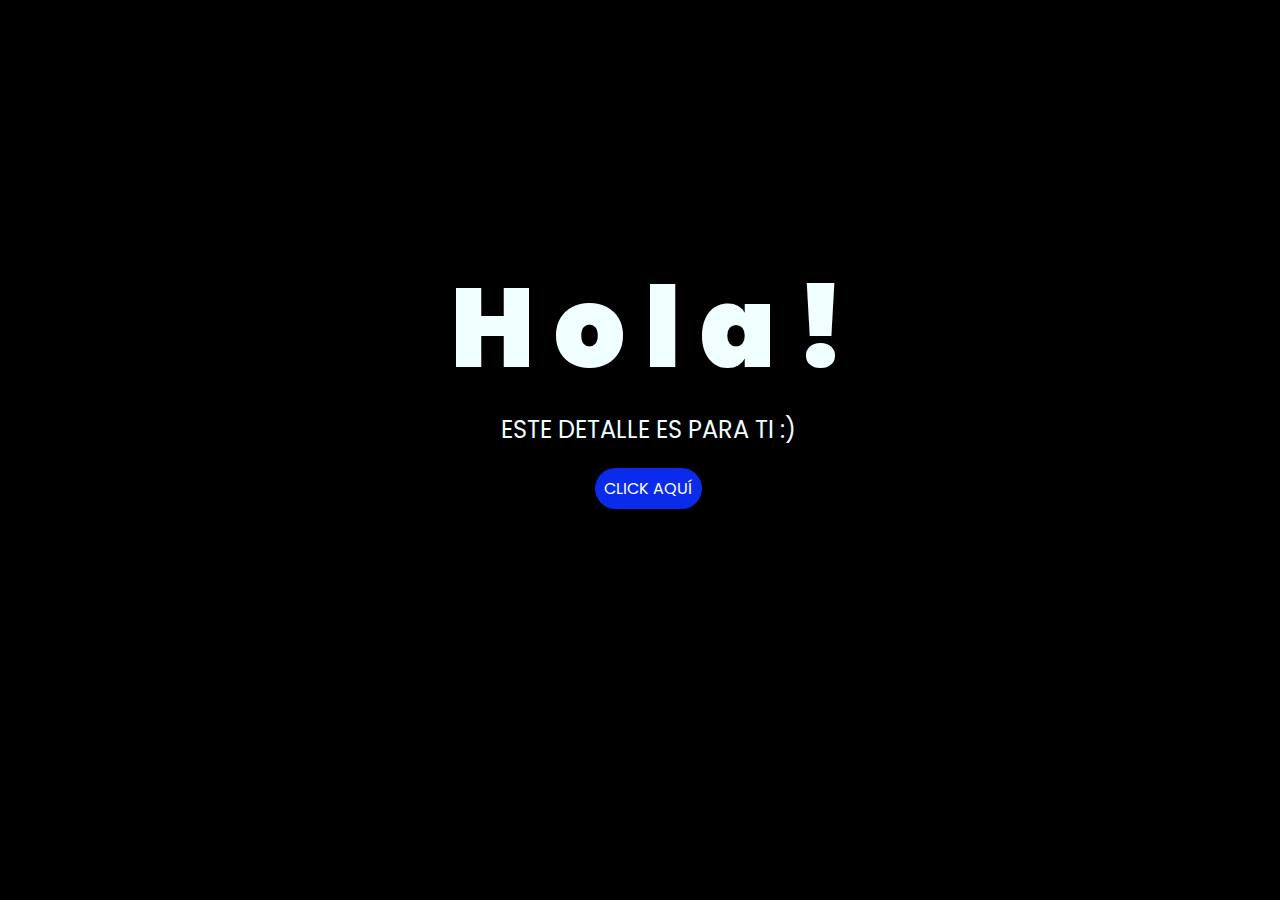
<file: index.html>
<!DOCTYPE html>
<html lang="es">

<head>
    <meta charset="UTF-8">
    <meta http-equiv="X-UA-Compatible" content="IE=edge">
    <meta name="viewport" content="width=device-width, initial-scale=1.0">
    <link rel="stylesheet" href="css/style.css">
    <link rel="icon" href="img/flowers.png" type="image/x-icon">
    <title>Flowers</title>
</head>

<body>
    <div class="greetings">
        <span>H</span>
        <span>o</span>
        <span>l</span>
        <span>a</span>
        <span>!</span>
    </div>
    <div class="description">
        <span>ESTE DETALLE ES PARA TI :)</span>
    </div>
    <div class="button">
        <button class="botones">
            <a href="flower.html" style="color: #fff;">CLICK AQUÍ</a>
        </button>

        
    </div>

</body>

</html>
</file>
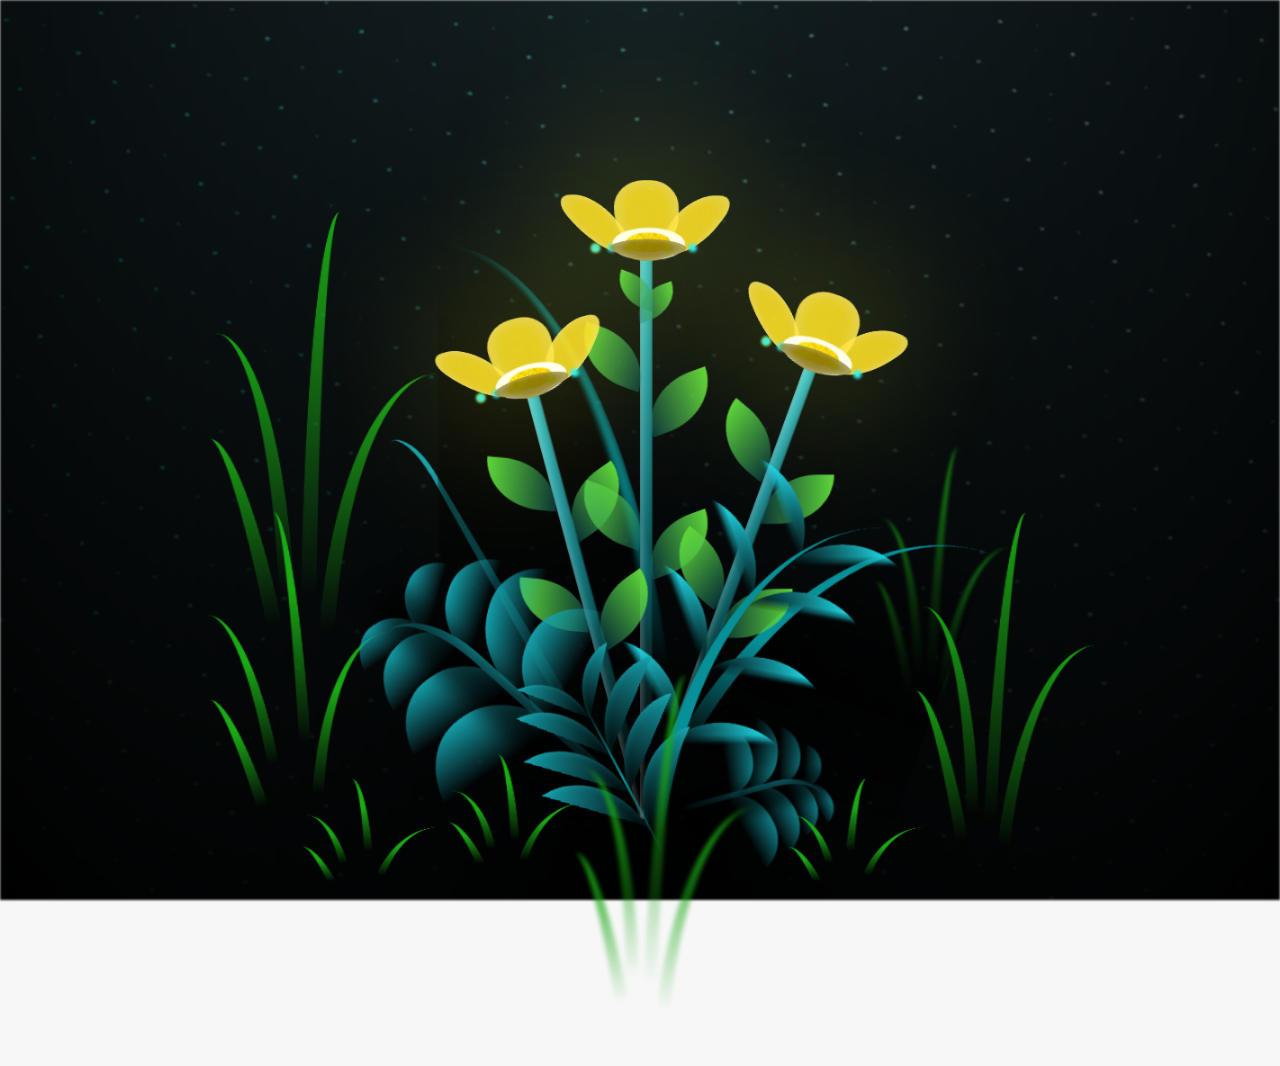
<file: flower.html>
<!DOCTYPE html>
<html lang="es">
  <head>
    <meta charset="UTF-8" />
    <meta http-equiv="X-UA-Compatible" content="IE=edge" />
    <meta name="viewport" content="width=device-width, initial-scale=1.0" />
    <link rel="stylesheet" href="css/main.css" />
    <link rel="icon" href="img/flowers.png" type="image/x-icon" />
    <title>Flower</title>
  </head>
  <body class="container">
    <audio src="sound/ChristianBasso&HaienQiu-Flowers.mp3" autoplay></audio>
    <div id="lyrics">
     
    </div>
    <h1 class="titulo">Estas flores amarillas son un reflejo de la alegría que traes a mi vida. <br> <br>
      Gracias por iluminar mis días con tu presencia.</h1>
  
    <div class="night"></div>
    <div class="flowers">
      <div class="flower flower--1">
        <div class="flower__leafs flower__leafs--1">
          <div class="flower__leaf flower__leaf--1"></div>
          <div class="flower__leaf flower__leaf--2"></div>
          <div class="flower__leaf flower__leaf--3"></div>
          <div class="flower__leaf flower__leaf--4"></div>
          <div class="flower__white-circle"></div>

          <div class="flower__light flower__light--1"></div>
          <div class="flower__light flower__light--2"></div>
          <div class="flower__light flower__light--3"></div>
          <div class="flower__light flower__light--4"></div>
          <div class="flower__light flower__light--5"></div>
          <div class="flower__light flower__light--6"></div>
          <div class="flower__light flower__light--7"></div>
          <div class="flower__light flower__light--8"></div>
        </div>
        <div class="flower__line">
          <div class="flower__line__leaf flower__line__leaf--1"></div>
          <div class="flower__line__leaf flower__line__leaf--2"></div>
          <div class="flower__line__leaf flower__line__leaf--3"></div>
          <div class="flower__line__leaf flower__line__leaf--4"></div>
          <div class="flower__line__leaf flower__line__leaf--5"></div>
          <div class="flower__line__leaf flower__line__leaf--6"></div>
        </div>
      </div>

      <div class="flower flower--2">
        <div class="flower__leafs flower__leafs--2">
          <div class="flower__leaf flower__leaf--1"></div>
          <div class="flower__leaf flower__leaf--2"></div>
          <div class="flower__leaf flower__leaf--3"></div>
          <div class="flower__leaf flower__leaf--4"></div>
          <div class="flower__white-circle"></div>

          <div class="flower__light flower__light--1"></div>
          <div class="flower__light flower__light--2"></div>
          <div class="flower__light flower__light--3"></div>
          <div class="flower__light flower__light--4"></div>
          <div class="flower__light flower__light--5"></div>
          <div class="flower__light flower__light--6"></div>
          <div class="flower__light flower__light--7"></div>
          <div class="flower__light flower__light--8"></div>
        </div>
        <div class="flower__line">
          <div class="flower__line__leaf flower__line__leaf--1"></div>
          <div class="flower__line__leaf flower__line__leaf--2"></div>
          <div class="flower__line__leaf flower__line__leaf--3"></div>
          <div class="flower__line__leaf flower__line__leaf--4"></div>
        </div>
      </div>

      <div class="flower flower--3">
        <div class="flower__leafs flower__leafs--3">
          <div class="flower__leaf flower__leaf--1"></div>
          <div class="flower__leaf flower__leaf--2"></div>
          <div class="flower__leaf flower__leaf--3"></div>
          <div class="flower__leaf flower__leaf--4"></div>
          <div class="flower__white-circle"></div>

          <div class="flower__light flower__light--1"></div>
          <div class="flower__light flower__light--2"></div>
          <div class="flower__light flower__light--3"></div>
          <div class="flower__light flower__light--4"></div>
          <div class="flower__light flower__light--5"></div>
          <div class="flower__light flower__light--6"></div>
          <div class="flower__light flower__light--7"></div>
          <div class="flower__light flower__light--8"></div>
        </div>
        <div class="flower__line">
          <div class="flower__line__leaf flower__line__leaf--1"></div>
          <div class="flower__line__leaf flower__line__leaf--2"></div>
          <div class="flower__line__leaf flower__line__leaf--3"></div>
          <div class="flower__line__leaf flower__line__leaf--4"></div>
        </div>
      </div>

      <div class="grow-ans" style="--d: 1.2s">
        <div class="flower__g-long">
          <div class="flower__g-long__top"></div>
          <div class="flower__g-long__bottom"></div>
        </div>
      </div>

      <div class="growing-grass">
        <div class="flower__grass flower__grass--1">
          <div class="flower__grass--top"></div>
          <div class="flower__grass--bottom"></div>
          <div class="flower__grass__leaf flower__grass__leaf--1"></div>
          <div class="flower__grass__leaf flower__grass__leaf--2"></div>
          <div class="flower__grass__leaf flower__grass__leaf--3"></div>
          <div class="flower__grass__leaf flower__grass__leaf--4"></div>
          <div class="flower__grass__leaf flower__grass__leaf--5"></div>
          <div class="flower__grass__leaf flower__grass__leaf--6"></div>
          <div class="flower__grass__leaf flower__grass__leaf--7"></div>
          <div class="flower__grass__leaf flower__grass__leaf--8"></div>
          <div class="flower__grass__overlay"></div>
        </div>
      </div>

      <div class="growing-grass">
        <div class="flower__grass flower__grass--2">
          <div class="flower__grass--top"></div>
          <div class="flower__grass--bottom"></div>
          <div class="flower__grass__leaf flower__grass__leaf--1"></div>
          <div class="flower__grass__leaf flower__grass__leaf--2"></div>
          <div class="flower__grass__leaf flower__grass__leaf--3"></div>
          <div class="flower__grass__leaf flower__grass__leaf--4"></div>
          <div class="flower__grass__leaf flower__grass__leaf--5"></div>
          <div class="flower__grass__leaf flower__grass__leaf--6"></div>
          <div class="flower__grass__leaf flower__grass__leaf--7"></div>
          <div class="flower__grass__leaf flower__grass__leaf--8"></div>
          <div class="flower__grass__overlay"></div>
        </div>
      </div>

      <div class="grow-ans" style="--d: 2.4s">
        <div class="flower__g-right flower__g-right--1">
          <div class="leaf"></div>
        </div>
      </div>

      <div class="grow-ans" style="--d: 2.8s">
        <div class="flower__g-right flower__g-right--2">
          <div class="leaf"></div>
        </div>
      </div>

      <div class="grow-ans" style="--d: 2.8s">
        <div class="flower__g-front">
          <div
            class="flower__g-front__leaf-wrapper flower__g-front__leaf-wrapper--1"
          >
            <div class="flower__g-front__leaf"></div>
          </div>
          <div
            class="flower__g-front__leaf-wrapper flower__g-front__leaf-wrapper--2"
          >
            <div class="flower__g-front__leaf"></div>
          </div>
          <div
            class="flower__g-front__leaf-wrapper flower__g-front__leaf-wrapper--3"
          >
            <div class="flower__g-front__leaf"></div>
          </div>
          <div
            class="flower__g-front__leaf-wrapper flower__g-front__leaf-wrapper--4"
          >
            <div class="flower__g-front__leaf"></div>
          </div>
          <div
            class="flower__g-front__leaf-wrapper flower__g-front__leaf-wrapper--5"
          >
            <div class="flower__g-front__leaf"></div>
          </div>
          <div
            class="flower__g-front__leaf-wrapper flower__g-front__leaf-wrapper--6"
          >
            <div class="flower__g-front__leaf"></div>
          </div>
          <div
            class="flower__g-front__leaf-wrapper flower__g-front__leaf-wrapper--7"
          >
            <div class="flower__g-front__leaf"></div>
          </div>
          <div
            class="flower__g-front__leaf-wrapper flower__g-front__leaf-wrapper--8"
          >
            <div class="flower__g-front__leaf"></div>
          </div>
          <div class="flower__g-front__line"></div>
        </div>
      </div>

      <div class="grow-ans" style="--d: 3.2s">
        <div class="flower__g-fr">
          <div class="leaf"></div>
          <div class="flower__g-fr__leaf flower__g-fr__leaf--1"></div>
          <div class="flower__g-fr__leaf flower__g-fr__leaf--2"></div>
          <div class="flower__g-fr__leaf flower__g-fr__leaf--3"></div>
          <div class="flower__g-fr__leaf flower__g-fr__leaf--4"></div>
          <div class="flower__g-fr__leaf flower__g-fr__leaf--5"></div>
          <div class="flower__g-fr__leaf flower__g-fr__leaf--6"></div>
          <div class="flower__g-fr__leaf flower__g-fr__leaf--7"></div>
          <div class="flower__g-fr__leaf flower__g-fr__leaf--8"></div>
        </div>
      </div>

      <div class="long-g long-g--0">
        <div class="grow-ans" style="--d: 3s">
          <div class="leaf leaf--0"></div>
        </div>
        <div class="grow-ans" style="--d: 2.2s">
          <div class="leaf leaf--1"></div>
        </div>
        <div class="grow-ans" style="--d: 3.4s">
          <div class="leaf leaf--2"></div>
        </div>
        <div class="grow-ans" style="--d: 3.6s">
          <div class="leaf leaf--3"></div>
        </div>
      </div>

      <div class="long-g long-g--1">
        <div class="grow-ans" style="--d: 3.6s">
          <div class="leaf leaf--0"></div>
        </div>
        <div class="grow-ans" style="--d: 3.8s">
          <div class="leaf leaf--1"></div>
        </div>
        <div class="grow-ans" style="--d: 4s">
          <div class="leaf leaf--2"></div>
        </div>
        <div class="grow-ans" style="--d: 4.2s">
          <div class="leaf leaf--3"></div>
        </div>
      </div>

      <div class="long-g long-g--2">
        <div class="grow-ans" style="--d: 4s">
          <div class="leaf leaf--0"></div>
        </div>
        <div class="grow-ans" style="--d: 4.2s">
          <div class="leaf leaf--1"></div>
        </div>
        <div class="grow-ans" style="--d: 4.4s">
          <div class="leaf leaf--2"></div>
        </div>
        <div class="grow-ans" style="--d: 4.6s">
          <div class="leaf leaf--3"></div>
        </div>
      </div>

      <div class="long-g long-g--3">
        <div class="grow-ans" style="--d: 4s">
          <div class="leaf leaf--0"></div>
        </div>
        <div class="grow-ans" style="--d: 4.2s">
          <div class="leaf leaf--1"></div>
        </div>
        <div class="grow-ans" style="--d: 3s">
          <div class="leaf leaf--2"></div>
        </div>
        <div class="grow-ans" style="--d: 3.6s">
          <div class="leaf leaf--3"></div>
        </div>
      </div>

      <div class="long-g long-g--4">
        <div class="grow-ans" style="--d: 4s">
          <div class="leaf leaf--0"></div>
        </div>
        <div class="grow-ans" style="--d: 4.2s">
          <div class="leaf leaf--1"></div>
        </div>
        <div class="grow-ans" style="--d: 3s">
          <div class="leaf leaf--2"></div>
        </div>
        <div class="grow-ans" style="--d: 3.6s">
          <div class="leaf leaf--3"></div>
        </div>
      </div>

      <div class="long-g long-g--5">
        <div class="grow-ans" style="--d: 4s">
          <div class="leaf leaf--0"></div>
        </div>
        <div class="grow-ans" style="--d: 4.2s">
          <div class="leaf leaf--1"></div>
        </div>
        <div class="grow-ans" style="--d: 3s">
          <div class="leaf leaf--2"></div>
        </div>
        <div class="grow-ans" style="--d: 3.6s">
          <div class="leaf leaf--3"></div>
        </div>
      </div>

      <div class="long-g long-g--6">
        <div class="grow-ans" style="--d: 4.2s">
          <div class="leaf leaf--0"></div>
        </div>
        <div class="grow-ans" style="--d: 4.4s">
          <div class="leaf leaf--1"></div>
        </div>
        <div class="grow-ans" style="--d: 4.6s">
          <div class="leaf leaf--2"></div>
        </div>
        <div class="grow-ans" style="--d: 4.8s">
          <div class="leaf leaf--3"></div>
        </div>
      </div>

      <div class="long-g long-g--7">
        <div class="grow-ans" style="--d: 3s">
          <div class="leaf leaf--0"></div>
        </div>
        <div class="grow-ans" style="--d: 3.2s">
          <div class="leaf leaf--1"></div>
        </div>
        <div class="grow-ans" style="--d: 3.5s">
          <div class="leaf leaf--2"></div>
        </div>
        <div class="grow-ans" style="--d: 3.6s">
          <div class="leaf leaf--3"></div>
        </div>
      </div>
    </div>
    <script  src="anim.js"></script>
    <script src="main.js"></script>
  </body>
</html>
</file>
<file: css/style.css>
@import url('https://fonts.googleapis.com/css2?family=Poppins:ital,wght@0,500;1,900&display=swap');
*{
    font-family: 'Poppins',cursive;
}
body{
    color: azure;
    width: 100%;
    height: 82vh;
    display: flex;
    flex-direction: column;
    align-items: center;
    justify-content: center;
    background-color: black;
    /* padding-top: -30; */
}

.botones{
    padding: 9px;
    border-radius: 80px;
    background-color: transparent;
    border: none;
}

.botones a{
    background-color: #0a2be9;
    padding: 9px;
    border-radius: 80px;
    -webkit-border-radius: 80px;
    -moz-border-radius: 80px;
    -ms-border-radius: 80px;
    -o-border-radius: 80px;

}

.botones a:focus{
    background-color: rgb(50, 194, 194);
}

.greetings{
    font-size: 7rem;
    font-weight: 900;
}
.greetings > span{
    animation: glow 2.5s ease-in-out infinite;
}
@keyframes glow{
    0%, 100%{
        color: #fff;
        text-shadow: 0 0 12px #39c6d6, 0 0 50px #39c6d6, 0 0 100px #39c6d6;
    }
    10%, 90%{
        color: #111;
        text-shadow: none;
    }
}
.greetings > span:nth-child(2){
    animation-delay: .2s ;
}
.greetings > span:nth-child(3){
    animation-delay: .4s ;
}
.greetings > span:nth-child(4){
    animation-delay: .6s;
}
.greetings > span:nth-child(5){
    animation-delay: .8s;
}
.greetings > span:nth-child(6){
    animation-delay: 1s;
}

.description{
    font-size: 1.5rem;
    margin-bottom: 20px;
}

.button a{
    text-decoration: none;
    font-size: 1rem;
    color: #111;
}

@media screen and (max-width:574px){
    .greetings{
        display: block;
        font-size: 4rem;
        font-weight: 800;
        text-align: center;
    }
    .description{
        font-size: 2rem;
    }
    
    .button a{
        font-size: 1rem;
    }
}
</file>
<file: css/main.css>
*,
*::after,
*::before {
  padding: 0;
  margin: 0;
  box-sizing: border-box;
}

:root {
  --dark-color: #000;
}

body {
  display: flex;
  align-items: flex-end;
  justify-content: center;
  min-height: 100vh;
  background-color: var(--dark-color);
  overflow: hidden;
  perspective: 1000px;
}

#lyrics {
  font-size: 28px;
  font-family: "Franklin Gothic Medium", "Arial Narrow", Arial, sans-serif;
  color: white;
  position: absolute;
  margin-bottom: 20%;
  z-index: 1;
  font-weight: bold;
  letter-spacing: 4px;
}
@media only screen and (max-width: 600px) {
  /* Estilos específicos para dispositivos con un ancho máximo de 600px */
  #lyrics {
      font-size: 14px; /* Reduce el tamaño del texto para dispositivos más pequeños */
      margin-bottom: 530px;
      letter-spacing: 3px;
  }

}
.titulo {
  margin-bottom: 180px;
  font-family: "Arial Narrow", Arial, sans-serif;
  color: yellow;
  position: absolute;
  font-weight: bold;
  letter-spacing: 10px;
  opacity: 0;
  animation: fadeIn 3s ease-in-out forwards;
  text-align: center;
}
@keyframes fadeIn {
  from {
    opacity: 0;
  }
  to {
    opacity: 1;
  }
}

.night {
  z-index: -1;
  position: absolute;
  left: 50%;
  top: 0;
  transform: translateX(-50%);
  width: 100%;
  height: 100%;
  filter: blur(0.1vmin);
  background-image: radial-gradient(
      ellipse at top,
      transparent 0%,
      var(--dark-color)
    ),
    radial-gradient(
      ellipse at bottom,
      var(--dark-color),
      rgba(145, 233, 255, 0.2)
    ),
    repeating-linear-gradient(
      220deg,
      rgb(0, 0, 0) 0px,
      rgb(0, 0, 0) 19px,
      transparent 19px,
      transparent 22px
    ),
    repeating-linear-gradient(
      189deg,
      rgb(0, 0, 0) 0px,
      rgb(0, 0, 0) 19px,
      transparent 19px,
      transparent 22px
    ),
    repeating-linear-gradient(
      148deg,
      rgb(0, 0, 0) 0px,
      rgb(0, 0, 0) 19px,
      transparent 19px,
      transparent 22px
    ),
    linear-gradient(90deg, rgb(0, 255, 250), rgb(240, 240, 240));
}

.flowers {
  position: relative;
  transform: scale(0.9);
  /*margin-bottom: 100px;
  */
}

@media only screen and (max-width: 600px) {
  /* Estilos específicos para dispositivos con un ancho máximo de 600px */
.flowers {
      font-size: 14px;
      margin-bottom: 35%;
      letter-spacing: 3px;
      transform: scale(1.0);
}

}

.flower {
  position: absolute;
  bottom: 10vmin;
  transform-origin: bottom center;
  z-index: 10;
  --fl-speed: 0.8s;
}
.flower--1 {
  -webkit-animation: moving-flower-1 4s linear infinite;
  animation: moving-flower-1 4s linear infinite;
}
.flower--1 .flower__line {
  height: 70vmin;
  -webkit-animation-delay: 0.3s;
  animation-delay: 0.3s;
}
.flower--1 .flower__line__leaf--1 {
  -webkit-animation: blooming-leaf-right var(--fl-speed) 1.6s backwards;
  animation: blooming-leaf-right var(--fl-speed) 1.6s backwards;
}
.flower--1 .flower__line__leaf--2 {
  -webkit-animation: blooming-leaf-right var(--fl-speed) 1.4s backwards;
  animation: blooming-leaf-right var(--fl-speed) 1.4s backwards;
}
.flower--1 .flower__line__leaf--3 {
  -webkit-animation: blooming-leaf-left var(--fl-speed) 1.2s backwards;
  animation: blooming-leaf-left var(--fl-speed) 1.2s backwards;
}
.flower--1 .flower__line__leaf--4 {
  -webkit-animation: blooming-leaf-left var(--fl-speed) 1s backwards;
  animation: blooming-leaf-left var(--fl-speed) 1s backwards;
}
.flower--1 .flower__line__leaf--5 {
  -webkit-animation: blooming-leaf-right var(--fl-speed) 1.8s backwards;
  animation: blooming-leaf-right var(--fl-speed) 1.8s backwards;
}
.flower--1 .flower__line__leaf--6 {
  -webkit-animation: blooming-leaf-left var(--fl-speed) 2s backwards;
  animation: blooming-leaf-left var(--fl-speed) 2s backwards;
}
.flower--2 {
  left: 50%;
  transform: rotate(20deg);
  -webkit-animation: moving-flower-2 4s linear infinite;
  animation: moving-flower-2 4s linear infinite;
}
.flower--2 .flower__line {
  height: 60vmin;
  -webkit-animation-delay: 0.6s;
  animation-delay: 0.6s;
}
.flower--2 .flower__line__leaf--1 {
  -webkit-animation: blooming-leaf-right var(--fl-speed) 1.9s backwards;
  animation: blooming-leaf-right var(--fl-speed) 1.9s backwards;
}
.flower--2 .flower__line__leaf--2 {
  -webkit-animation: blooming-leaf-right var(--fl-speed) 1.7s backwards;
  animation: blooming-leaf-right var(--fl-speed) 1.7s backwards;
}
.flower--2 .flower__line__leaf--3 {
  -webkit-animation: blooming-leaf-left var(--fl-speed) 1.5s backwards;
  animation: blooming-leaf-left var(--fl-speed) 1.5s backwards;
}
.flower--2 .flower__line__leaf--4 {
  -webkit-animation: blooming-leaf-left var(--fl-speed) 1.3s backwards;
  animation: blooming-leaf-left var(--fl-speed) 1.3s backwards;
}
.flower--3 {
  left: 50%;
  transform: rotate(-15deg);
  -webkit-animation: moving-flower-3 4s linear infinite;
  animation: moving-flower-3 4s linear infinite;
}
.flower--3 .flower__line {
  -webkit-animation-delay: 0.9s;
  animation-delay: 0.9s;
}
.flower--3 .flower__line__leaf--1 {
  -webkit-animation: blooming-leaf-right var(--fl-speed) 2.5s backwards;
  animation: blooming-leaf-right var(--fl-speed) 2.5s backwards;
}
.flower--3 .flower__line__leaf--2 {
  -webkit-animation: blooming-leaf-right var(--fl-speed) 2.3s backwards;
  animation: blooming-leaf-right var(--fl-speed) 2.3s backwards;
}
.flower--3 .flower__line__leaf--3 {
  -webkit-animation: blooming-leaf-left var(--fl-speed) 2.1s backwards;
  animation: blooming-leaf-left var(--fl-speed) 2.1s backwards;
}
.flower--3 .flower__line__leaf--4 {
  -webkit-animation: blooming-leaf-left var(--fl-speed) 1.9s backwards;
  animation: blooming-leaf-left var(--fl-speed) 1.9s backwards;
}
.flower__leafs {
  position: relative;
  -webkit-animation: blooming-flower 2s backwards;
  animation: blooming-flower 2s backwards;
}
.flower__leafs--1 {
  -webkit-animation-delay: 1.1s;
  animation-delay: 1.1s;
}
.flower__leafs--2 {
  -webkit-animation-delay: 1.4s;
  animation-delay: 1.4s;
}
.flower__leafs--3 {
  -webkit-animation-delay: 1.7s;
  animation-delay: 1.7s;
}
.flower__leafs::after {
  content: "";
  position: absolute;
  left: 0;
  top: 0;
  transform: translate(-50%, -100%);
  width: 8vmin;
  height: 8vmin;
  background-color: #f9fd25;
  /* background-color: #fd2525; */
  filter: blur(10vmin);
}
.flower__leaf {
  position: absolute;
  bottom: 0;
  left: 50%;
  width: 8vmin;
  height: 11vmin;
  border-radius: 51% 49% 47% 53%/44% 45% 55% 69%;
  background-color: #253bfd;
  background-color: #fddd25;
  transform-origin: bottom center;
  opacity: 0.9;
  box-shadow: inset 0 0 2vmin rgba(255, 255, 255, 0.5);
}
.flower__leaf--1 {
  transform: translate(-10%, 1%) rotateY(40deg) rotateX(-50deg);
}
.flower__leaf--2 {
  transform: translate(-50%, -4%) rotateX(40deg);
}
.flower__leaf--3 {
  transform: translate(-90%, 0%) rotateY(45deg) rotateX(50deg);
}
.flower__leaf--4 {
  width: 8vmin;
  height: 8vmin;
  transform-origin: bottom left;
  border-radius: 4vmin 10vmin 4vmin 4vmin;
  transform: translate(0%, 18%) rotateX(70deg) rotate(-43deg);
  background-color: #7c6901;
  z-index: 1;
  opacity: 0.8;
}
.flower__white-circle {
  position: absolute;
  left: -3.5vmin;
  top: -3vmin;
  width: 9vmin;
  height: 4vmin;
  border-radius: 50%;
  background-color: #fff;
}
.flower__white-circle::after {
  content: "";
  position: absolute;
  left: 50%;
  top: 45%;
  transform: translate(-50%, -50%);
  width: 60%;
  height: 60%;
  border-radius: inherit;
  background-image: repeating-linear-gradient(
      135deg,
      rgba(0, 0, 0, 0.03) 0px,
      rgba(0, 0, 0, 0.03) 1px,
      transparent 1px,
      transparent 12px
    ),
    repeating-linear-gradient(
      45deg,
      rgba(0, 0, 0, 0.03) 0px,
      rgba(0, 0, 0, 0.03) 1px,
      transparent 1px,
      transparent 12px
    ),
    repeating-linear-gradient(
      67.5deg,
      rgba(0, 0, 0, 0.03) 0px,
      rgba(0, 0, 0, 0.03) 1px,
      transparent 1px,
      transparent 12px
    ),
    repeating-linear-gradient(
      135deg,
      rgba(0, 0, 0, 0.03) 0px,
      rgba(0, 0, 0, 0.03) 1px,
      transparent 1px,
      transparent 12px
    ),
    repeating-linear-gradient(
      45deg,
      rgba(0, 0, 0, 0.03) 0px,
      rgba(0, 0, 0, 0.03) 1px,
      transparent 1px,
      transparent 12px
    ),
    repeating-linear-gradient(
      112.5deg,
      rgba(0, 0, 0, 0.03) 0px,
      rgba(0, 0, 0, 0.03) 1px,
      transparent 1px,
      transparent 12px
    ),
    repeating-linear-gradient(
      112.5deg,
      rgba(0, 0, 0, 0.03) 0px,
      rgba(0, 0, 0, 0.03) 1px,
      transparent 1px,
      transparent 12px
    ),
    repeating-linear-gradient(
      45deg,
      rgba(0, 0, 0, 0.03) 0px,
      rgba(0, 0, 0, 0.03) 1px,
      transparent 1px,
      transparent 12px
    ),
    repeating-linear-gradient(
      22.5deg,
      rgba(0, 0, 0, 0.03) 0px,
      rgba(0, 0, 0, 0.03) 1px,
      transparent 1px,
      transparent 12px
    ),
    repeating-linear-gradient(
      45deg,
      rgba(0, 0, 0, 0.03) 0px,
      rgba(0, 0, 0, 0.03) 1px,
      transparent 1px,
      transparent 12px
    ),
    repeating-linear-gradient(
      22.5deg,
      rgba(0, 0, 0, 0.03) 0px,
      rgba(0, 0, 0, 0.03) 1px,
      transparent 1px,
      transparent 12px
    ),
    repeating-linear-gradient(
      135deg,
      rgba(0, 0, 0, 0.03) 0px,
      rgba(0, 0, 0, 0.03) 1px,
      transparent 1px,
      transparent 12px
    ),
    repeating-linear-gradient(
      157.5deg,
      rgba(0, 0, 0, 0.03) 0px,
      rgba(0, 0, 0, 0.03) 1px,
      transparent 1px,
      transparent 12px
    ),
    repeating-linear-gradient(
      67.5deg,
      rgba(0, 0, 0, 0.03) 0px,
      rgba(0, 0, 0, 0.03) 1px,
      transparent 1px,
      transparent 12px
    ),
    repeating-linear-gradient(
      67.5deg,
      rgba(0, 0, 0, 0.03) 0px,
      rgba(0, 0, 0, 0.03) 1px,
      transparent 1px,
      transparent 12px
    ),
    linear-gradient(90deg, rgb(255, 235, 18), rgb(255, 206, 0));
}
.flower__line {
  height: 55vmin;
  width: 1.5vmin;
  background-image: linear-gradient(
      to left,
      rgba(0, 0, 0, 0.2),
      transparent,
      rgba(255, 255, 255, 0.2)
    ),
    linear-gradient(to top, transparent 10%, #14757a, #39c6d6);
  box-shadow: inset 0 0 2px rgba(0, 0, 0, 0.5);
  -webkit-animation: grow-flower-tree 4s backwards;
  animation: grow-flower-tree 4s backwards;
}
.flower__line__leaf {
  --w: 7vmin;
  --h: calc(var(--w) + 2vmin);
  position: absolute;
  top: 20%;
  left: 90%;
  width: var(--w);
  height: var(--h);
  border-top-right-radius: var(--h);
  border-bottom-left-radius: var(--h);
  background-image: linear-gradient(to top, rgba(20, 117, 122, 0.4), #5ed639);
}
.flower__line__leaf--1 {
  transform: rotate(70deg) rotateY(30deg);
}
.flower__line__leaf--2 {
  top: 45%;
  transform: rotate(70deg) rotateY(30deg);
}
.flower__line__leaf--3,
.flower__line__leaf--4,
.flower__line__leaf--6 {
  border-top-right-radius: 0;
  border-bottom-left-radius: 0;
  border-top-left-radius: var(--h);
  border-bottom-right-radius: var(--h);
  left: -460%;
  top: 12%;
  transform: rotate(-70deg) rotateY(30deg);
}
.flower__line__leaf--4 {
  top: 40%;
}
.flower__line__leaf--5 {
  top: 0;
  transform-origin: left;
  transform: rotate(70deg) rotateY(30deg) scale(0.6);
}
.flower__line__leaf--6 {
  top: -2%;
  left: -450%;
  transform-origin: right;
  transform: rotate(-70deg) rotateY(30deg) scale(0.6);
}
.flower__light {
  position: absolute;
  bottom: 0vmin;
  width: 1vmin;
  height: 1vmin;
  background-color: rgb(255, 251, 0);
  border-radius: 50%;
  filter: blur(0.2vmin);
  -webkit-animation: light-ans 4s linear infinite backwards;
  animation: light-ans 4s linear infinite backwards;
}
.flower__light:nth-child(odd) {
  background-color: #23f0ff;
}
.flower__light--1 {
  left: -2vmin;
  -webkit-animation-delay: 1s;
  animation-delay: 1s;
}
.flower__light--2 {
  left: 3vmin;
  -webkit-animation-delay: 0.5s;
  animation-delay: 0.5s;
}
.flower__light--3 {
  left: -6vmin;
  -webkit-animation-delay: 0.3s;
  animation-delay: 0.3s;
}
.flower__light--4 {
  left: 6vmin;
  -webkit-animation-delay: 0.9s;
  animation-delay: 0.9s;
}
.flower__light--5 {
  left: -1vmin;
  -webkit-animation-delay: 1.5s;
  animation-delay: 1.5s;
}
.flower__light--6 {
  left: -4vmin;
  -webkit-animation-delay: 3s;
  animation-delay: 3s;
}
.flower__light--7 {
  left: 3vmin;
  -webkit-animation-delay: 2s;
  animation-delay: 2s;
}
.flower__light--8 {
  left: -6vmin;
  -webkit-animation-delay: 3.5s;
  animation-delay: 3.5s;
}
.flower__grass {
  --c: #159faa;
  --line-w: 1.5vmin;
  position: absolute;
  bottom: 12vmin;
  left: -7vmin;
  display: flex;
  flex-direction: column;
  align-items: flex-end;
  z-index: 20;
  transform-origin: bottom center;
  transform: rotate(-48deg) rotateY(40deg);
}
.flower__grass--1 {
  -webkit-animation: moving-grass 2s linear infinite;
  animation: moving-grass 2s linear infinite;
}
.flower__grass--2 {
  left: 2vmin;
  bottom: 10vmin;
  transform: scale(0.5) rotate(75deg) rotateX(10deg) rotateY(-200deg);
  opacity: 0.8;
  z-index: 0;
  -webkit-animation: moving-grass--2 1.5s linear infinite;
  animation: moving-grass--2 1.5s linear infinite;
}
.flower__grass--top {
  width: 7vmin;
  height: 10vmin;
  border-top-right-radius: 100%;
  border-right: var(--line-w) solid var(--c);
  transform-origin: bottom center;
  transform: rotate(-2deg);
}
.flower__grass--bottom {
  margin-top: -2px;
  width: var(--line-w);
  height: 25vmin;
  background-image: linear-gradient(to top, transparent, var(--c));
}
.flower__grass__leaf {
  --size: 10vmin;
  position: absolute;
  width: calc(var(--size) * 2.1);
  height: var(--size);
  border-top-left-radius: var(--size);
  border-top-right-radius: var(--size);
  background-image: linear-gradient(
    to top,
    transparent,
    transparent 30%,
    var(--c)
  );
  z-index: 100;
}
.flower__grass__leaf--1 {
  top: -6%;
  left: 30%;
  --size: 6vmin;
  transform: rotate(-20deg);
  -webkit-animation: growing-grass-ans--1 2s 2.6s backwards;
  animation: growing-grass-ans--1 2s 2.6s backwards;
}
@-webkit-keyframes growing-grass-ans--1 {
  0% {
    transform-origin: bottom left;
    transform: rotate(-20deg) scale(0);
  }
}
@keyframes growing-grass-ans--1 {
  0% {
    transform-origin: bottom left;
    transform: rotate(-20deg) scale(0);
  }
}
.flower__grass__leaf--2 {
  top: -5%;
  left: -110%;
  --size: 6vmin;
  transform: rotate(10deg);
  -webkit-animation: growing-grass-ans--2 2s 2.4s linear backwards;
  animation: growing-grass-ans--2 2s 2.4s linear backwards;
}
@-webkit-keyframes growing-grass-ans--2 {
  0% {
    transform-origin: bottom right;
    transform: rotate(10deg) scale(0);
  }
}
@keyframes growing-grass-ans--2 {
  0% {
    transform-origin: bottom right;
    transform: rotate(10deg) scale(0);
  }
}
.flower__grass__leaf--3 {
  top: 5%;
  left: 60%;
  --size: 8vmin;
  transform: rotate(-18deg) rotateX(-20deg);
  -webkit-animation: growing-grass-ans--3 2s 2.2s linear backwards;
  animation: growing-grass-ans--3 2s 2.2s linear backwards;
}
@-webkit-keyframes growing-grass-ans--3 {
  0% {
    transform-origin: bottom left;
    transform: rotate(-18deg) rotateX(-20deg) scale(0);
  }
}
@keyframes growing-grass-ans--3 {
  0% {
    transform-origin: bottom left;
    transform: rotate(-18deg) rotateX(-20deg) scale(0);
  }
}
.flower__grass__leaf--4 {
  top: 6%;
  left: -135%;
  --size: 8vmin;
  transform: rotate(2deg);
  -webkit-animation: growing-grass-ans--4 2s 2s linear backwards;
  animation: growing-grass-ans--4 2s 2s linear backwards;
}
@-webkit-keyframes growing-grass-ans--4 {
  0% {
    transform-origin: bottom right;
    transform: rotate(2deg) scale(0);
  }
}
@keyframes growing-grass-ans--4 {
  0% {
    transform-origin: bottom right;
    transform: rotate(2deg) scale(0);
  }
}
.flower__grass__leaf--5 {
  top: 20%;
  left: 60%;
  --size: 10vmin;
  transform: rotate(-24deg) rotateX(-20deg);
  -webkit-animation: growing-grass-ans--5 2s 1.8s linear backwards;
  animation: growing-grass-ans--5 2s 1.8s linear backwards;
}
@-webkit-keyframes growing-grass-ans--5 {
  0% {
    transform-origin: bottom left;
    transform: rotate(-24deg) rotateX(-20deg) scale(0);
  }
}
@keyframes growing-grass-ans--5 {
  0% {
    transform-origin: bottom left;
    transform: rotate(-24deg) rotateX(-20deg) scale(0);
  }
}
.flower__grass__leaf--6 {
  top: 22%;
  left: -180%;
  --size: 10vmin;
  transform: rotate(10deg);
  -webkit-animation: growing-grass-ans--6 2s 1.6s linear backwards;
  animation: growing-grass-ans--6 2s 1.6s linear backwards;
}
@-webkit-keyframes growing-grass-ans--6 {
  0% {
    transform-origin: bottom right;
    transform: rotate(10deg) scale(0);
  }
}
@keyframes growing-grass-ans--6 {
  0% {
    transform-origin: bottom right;
    transform: rotate(10deg) scale(0);
  }
}
.flower__grass__leaf--7 {
  top: 39%;
  left: 70%;
  --size: 10vmin;
  transform: rotate(-10deg);
  -webkit-animation: growing-grass-ans--7 2s 1.4s linear backwards;
  animation: growing-grass-ans--7 2s 1.4s linear backwards;
}
@-webkit-keyframes growing-grass-ans--7 {
  0% {
    transform-origin: bottom left;
    transform: rotate(-10deg) scale(0);
  }
}
@keyframes growing-grass-ans--7 {
  0% {
    transform-origin: bottom left;
    transform: rotate(-10deg) scale(0);
  }
}
.flower__grass__leaf--8 {
  top: 40%;
  left: -215%;
  --size: 11vmin;
  transform: rotate(10deg);
  -webkit-animation: growing-grass-ans--8 2s 1.2s linear backwards;
  animation: growing-grass-ans--8 2s 1.2s linear backwards;
}
@-webkit-keyframes growing-grass-ans--8 {
  0% {
    transform-origin: bottom right;
    transform: rotate(10deg) scale(0);
  }
}
@keyframes growing-grass-ans--8 {
  0% {
    transform-origin: bottom right;
    transform: rotate(10deg) scale(0);
  }
}
.flower__grass__overlay {
  position: absolute;
  top: -10%;
  right: 0%;
  width: 100%;
  height: 100%;
  background-color: rgba(0, 0, 0, 0.6);
  filter: blur(1.5vmin);
  z-index: 100;
}
.flower__g-long {
  --w: 2vmin;
  --h: 6vmin;
  --c: #159faa;
  position: absolute;
  bottom: 10vmin;
  left: -3vmin;
  transform-origin: bottom center;
  transform: rotate(-30deg) rotateY(-20deg);
  display: flex;
  flex-direction: column;
  align-items: flex-end;
  -webkit-animation: flower-g-long-ans 3s linear infinite;
  animation: flower-g-long-ans 3s linear infinite;
}
@-webkit-keyframes flower-g-long-ans {
  0%,
  100% {
    transform: rotate(-30deg) rotateY(-20deg);
  }
  50% {
    transform: rotate(-32deg) rotateY(-20deg);
  }
}
@keyframes flower-g-long-ans {
  0%,
  100% {
    transform: rotate(-30deg) rotateY(-20deg);
  }
  50% {
    transform: rotate(-32deg) rotateY(-20deg);
  }
}
.flower__g-long__top {
  top: calc(var(--h) * -1);
  width: calc(var(--w) + 1vmin);
  height: var(--h);
  border-top-right-radius: 100%;
  border-right: 0.7vmin solid var(--c);
  transform: translate(-0.7vmin, 1vmin);
}
.flower__g-long__bottom {
  width: var(--w);
  height: 50vmin;
  transform-origin: bottom center;
  background-image: linear-gradient(to top, transparent 30%, var(--c));
  box-shadow: inset 0 0 2px rgba(0, 0, 0, 0.5);
  -webkit-clip-path: polygon(35% 0, 65% 1%, 100% 100%, 0% 100%);
  clip-path: polygon(35% 0, 65% 1%, 100% 100%, 0% 100%);
}
.flower__g-right {
  position: absolute;
  bottom: 6vmin;
  left: -2vmin;
  transform-origin: bottom left;
  transform: rotate(20deg);
}
.flower__g-right .leaf {
  width: 30vmin;
  height: 50vmin;
  border-top-left-radius: 100%;
  border-left: 2vmin solid #079097;
  background-image: linear-gradient(
    to bottom,
    transparent,
    var(--dark-color) 60%
  );
  -webkit-mask-image: linear-gradient(to top, transparent 30%, #079097 60%);
}
.flower__g-right--1 {
  -webkit-animation: flower-g-right-ans 2.5s linear infinite;
  animation: flower-g-right-ans 2.5s linear infinite;
}
.flower__g-right--2 {
  left: 5vmin;
  transform: rotateY(-180deg);
  -webkit-animation: flower-g-right-ans--2 3s linear infinite;
  animation: flower-g-right-ans--2 3s linear infinite;
}
.flower__g-right--2 .leaf {
  height: 75vmin;
  filter: blur(0.3vmin);
  opacity: 0.8;
}
@-webkit-keyframes flower-g-right-ans {
  0%,
  100% {
    transform: rotate(20deg);
  }
  50% {
    transform: rotate(24deg) rotateX(-20deg);
  }
}
@keyframes flower-g-right-ans {
  0%,
  100% {
    transform: rotate(20deg);
  }
  50% {
    transform: rotate(24deg) rotateX(-20deg);
  }
}
@-webkit-keyframes flower-g-right-ans--2 {
  0%,
  100% {
    transform: rotateY(-180deg) rotate(0deg) rotateX(-20deg);
  }
  50% {
    transform: rotateY(-180deg) rotate(6deg) rotateX(-20deg);
  }
}
@keyframes flower-g-right-ans--2 {
  0%,
  100% {
    transform: rotateY(-180deg) rotate(0deg) rotateX(-20deg);
  }
  50% {
    transform: rotateY(-180deg) rotate(6deg) rotateX(-20deg);
  }
}
.flower__g-front {
  position: absolute;
  bottom: 6vmin;
  left: 2.5vmin;
  z-index: 100;
  transform-origin: bottom center;
  transform: rotate(-28deg) rotateY(30deg) scale(1.04);
  -webkit-animation: flower__g-front-ans 2s linear infinite;
  animation: flower__g-front-ans 2s linear infinite;
}
@-webkit-keyframes flower__g-front-ans {
  0%,
  100% {
    transform: rotate(-28deg) rotateY(30deg) scale(1.04);
  }
  50% {
    transform: rotate(-35deg) rotateY(40deg) scale(1.04);
  }
}
@keyframes flower__g-front-ans {
  0%,
  100% {
    transform: rotate(-28deg) rotateY(30deg) scale(1.04);
  }
  50% {
    transform: rotate(-35deg) rotateY(40deg) scale(1.04);
  }
}
.flower__g-front__line {
  width: 0.3vmin;
  height: 20vmin;
  background-image: linear-gradient(
    to top,
    transparent,
    #079097,
    transparent 100%
  );
  position: relative;
}
.flower__g-front__leaf-wrapper {
  position: absolute;
  top: 0;
  left: 0;
  transform-origin: bottom left;
  transform: rotate(10deg);
}
.flower__g-front__leaf-wrapper:nth-child(even) {
  left: 0vmin;
  transform: rotateY(-180deg) rotate(5deg);
  -webkit-animation: flower__g-front__leaf-left-ans 1s ease-in backwards;
  animation: flower__g-front__leaf-left-ans 1s ease-in backwards;
}
.flower__g-front__leaf-wrapper:nth-child(odd) {
  -webkit-animation: flower__g-front__leaf-ans 1s ease-in backwards;
  animation: flower__g-front__leaf-ans 1s ease-in backwards;
}
.flower__g-front__leaf-wrapper--1 {
  top: -8vmin;
  transform: scale(0.7);
  -webkit-animation: flower__g-front__leaf-ans 1s 5.5s ease-in backwards !important;
  animation: flower__g-front__leaf-ans 1s 5.5s ease-in backwards !important;
}
.flower__g-front__leaf-wrapper--2 {
  top: -8vmin;
  transform: rotateY(-180deg) scale(0.7) !important;
  -webkit-animation: flower__g-front__leaf-left-ans-2 1s 4.6s ease-in backwards !important;
  animation: flower__g-front__leaf-left-ans-2 1s 4.6s ease-in backwards !important;
}
.flower__g-front__leaf-wrapper--3 {
  top: -3vmin;
  -webkit-animation: flower__g-front__leaf-ans 1s 4.6s ease-in backwards;
  animation: flower__g-front__leaf-ans 1s 4.6s ease-in backwards;
}
.flower__g-front__leaf-wrapper--4 {
  top: -3vmin;
  transform: rotateY(-180deg) scale(0.9) !important;
  -webkit-animation: flower__g-front__leaf-left-ans-2 1s 4.6s ease-in backwards !important;
  animation: flower__g-front__leaf-left-ans-2 1s 4.6s ease-in backwards !important;
}
@-webkit-keyframes flower__g-front__leaf-left-ans-2 {
  0% {
    transform: rotateY(-180deg) scale(0);
  }
}
@keyframes flower__g-front__leaf-left-ans-2 {
  0% {
    transform: rotateY(-180deg) scale(0);
  }
}
.flower__g-front__leaf-wrapper--5,
.flower__g-front__leaf-wrapper--6 {
  top: 2vmin;
}
.flower__g-front__leaf-wrapper--7,
.flower__g-front__leaf-wrapper--8 {
  top: 6.5vmin;
}
.flower__g-front__leaf-wrapper--2 {
  -webkit-animation-delay: 5.2s !important;
  animation-delay: 5.2s !important;
}
.flower__g-front__leaf-wrapper--3 {
  -webkit-animation-delay: 4.9s !important;
  animation-delay: 4.9s !important;
}
.flower__g-front__leaf-wrapper--5 {
  -webkit-animation-delay: 4.3s !important;
  animation-delay: 4.3s !important;
}
.flower__g-front__leaf-wrapper--6 {
  -webkit-animation-delay: 4.1s !important;
  animation-delay: 4.1s !important;
}
.flower__g-front__leaf-wrapper--7 {
  -webkit-animation-delay: 3.8s !important;
  animation-delay: 3.8s !important;
}
.flower__g-front__leaf-wrapper--8 {
  -webkit-animation-delay: 3.5s !important;
  animation-delay: 3.5s !important;
}
@-webkit-keyframes flower__g-front__leaf-ans {
  0% {
    transform: rotate(10deg) scale(0);
  }
}
@keyframes flower__g-front__leaf-ans {
  0% {
    transform: rotate(10deg) scale(0);
  }
}
@-webkit-keyframes flower__g-front__leaf-left-ans {
  0% {
    transform: rotateY(-180deg) rotate(5deg) scale(0);
  }
}
@keyframes flower__g-front__leaf-left-ans {
  0% {
    transform: rotateY(-180deg) rotate(5deg) scale(0);
  }
}
.flower__g-front__leaf {
  width: 10vmin;
  height: 10vmin;
  border-radius: 100% 0% 0% 100%/100% 100% 0% 0%;
  box-shadow: inset 0 2px 1vmin hsla(184deg, 97%, 58%, 0.2);
  background-image: linear-gradient(
      to bottom left,
      transparent,
      var(--dark-color)
    ),
    linear-gradient(to bottom right, #159faa 50%, transparent 50%, transparent);
  -webkit-mask-image: linear-gradient(
    to bottom right,
    #159faa 50%,
    transparent 50%,
    transparent
  );
  mask-image: linear-gradient(
    to bottom right,
    #159faa 50%,
    transparent 50%,
    transparent
  );
}
.flower__g-fr {
  position: absolute;
  bottom: -4vmin;
  left: vmin;
  transform-origin: bottom left;
  z-index: 10;
  -webkit-animation: flower__g-fr-ans 2s linear infinite;
  animation: flower__g-fr-ans 2s linear infinite;
}
@-webkit-keyframes flower__g-fr-ans {
  0%,
  100% {
    transform: rotate(2deg);
  }
  50% {
    transform: rotate(4deg);
  }
}
@keyframes flower__g-fr-ans {
  0%,
  100% {
    transform: rotate(2deg);
  }
  50% {
    transform: rotate(4deg);
  }
}
.flower__g-fr .leaf {
  width: 30vmin;
  height: 50vmin;
  border-top-left-radius: 100%;
  border-left: 2vmin solid #079097;
  -webkit-mask-image: linear-gradient(to top, transparent 25%, #079097 50%);
  position: relative;
  z-index: 1;
}
.flower__g-fr__leaf {
  position: absolute;
  top: 0;
  left: 0;
  width: 10vmin;
  height: 10vmin;
  border-radius: 100% 0% 0% 100%/100% 100% 0% 0%;
  box-shadow: inset 0 2px 1vmin hsla(184deg, 97%, 58%, 0.2);
  background-image: linear-gradient(
      to bottom left,
      transparent,
      var(--dark-color) 98%
    ),
    linear-gradient(to bottom right, #23f0ff 45%, transparent 50%, transparent);
  -webkit-mask-image: linear-gradient(
    135deg,
    #159faa 40%,
    transparent 50%,
    transparent
  );
}
.flower__g-fr__leaf--1 {
  left: 20vmin;
  transform: rotate(45deg);
  -webkit-animation: flower__g-fr-leaft-ans-1 0.5s 5.2s linear backwards;
  animation: flower__g-fr-leaft-ans-1 0.5s 5.2s linear backwards;
}
@-webkit-keyframes flower__g-fr-leaft-ans-1 {
  0% {
    transform-origin: left;
    transform: rotate(45deg) scale(0);
  }
}
@keyframes flower__g-fr-leaft-ans-1 {
  0% {
    transform-origin: left;
    transform: rotate(45deg) scale(0);
  }
}
.flower__g-fr__leaf--2 {
  left: 12vmin;
  top: -7vmin;
  transform: rotate(25deg) rotateY(-180deg);
  -webkit-animation: flower__g-fr-leaft-ans-6 0.5s 5s linear backwards;
  animation: flower__g-fr-leaft-ans-6 0.5s 5s linear backwards;
}
.flower__g-fr__leaf--3 {
  left: 15vmin;
  top: 6vmin;
  transform: rotate(55deg);
  -webkit-animation: flower__g-fr-leaft-ans-5 0.5s 4.8s linear backwards;
  animation: flower__g-fr-leaft-ans-5 0.5s 4.8s linear backwards;
}
.flower__g-fr__leaf--4 {
  left: 6vmin;
  top: -2vmin;
  transform: rotate(25deg) rotateY(-180deg);
  -webkit-animation: flower__g-fr-leaft-ans-6 0.5s 4.6s linear backwards;
  animation: flower__g-fr-leaft-ans-6 0.5s 4.6s linear backwards;
}
.flower__g-fr__leaf--5 {
  left: 10vmin;
  top: 14vmin;
  transform: rotate(55deg);
  -webkit-animation: flower__g-fr-leaft-ans-5 0.5s 4.4s linear backwards;
  animation: flower__g-fr-leaft-ans-5 0.5s 4.4s linear backwards;
}
@-webkit-keyframes flower__g-fr-leaft-ans-5 {
  0% {
    transform-origin: left;
    transform: rotate(55deg) scale(0);
  }
}
@keyframes flower__g-fr-leaft-ans-5 {
  0% {
    transform-origin: left;
    transform: rotate(55deg) scale(0);
  }
}
.flower__g-fr__leaf--6 {
  left: 0vmin;
  top: 6vmin;
  transform: rotate(25deg) rotateY(-180deg);
  -webkit-animation: flower__g-fr-leaft-ans-6 0.5s 4.2s linear backwards;
  animation: flower__g-fr-leaft-ans-6 0.5s 4.2s linear backwards;
}
@-webkit-keyframes flower__g-fr-leaft-ans-6 {
  0% {
    transform-origin: right;
    transform: rotate(25deg) rotateY(-180deg) scale(0);
  }
}
@keyframes flower__g-fr-leaft-ans-6 {
  0% {
    transform-origin: right;
    transform: rotate(25deg) rotateY(-180deg) scale(0);
  }
}
.flower__g-fr__leaf--7 {
  left: 5vmin;
  top: 22vmin;
  transform: rotate(45deg);
  -webkit-animation: flower__g-fr-leaft-ans-7 0.5s 4s linear backwards;
  animation: flower__g-fr-leaft-ans-7 0.5s 4s linear backwards;
}
@-webkit-keyframes flower__g-fr-leaft-ans-7 {
  0% {
    transform-origin: left;
    transform: rotate(45deg) scale(0);
  }
}
@keyframes flower__g-fr-leaft-ans-7 {
  0% {
    transform-origin: left;
    transform: rotate(45deg) scale(0);
  }
}
.flower__g-fr__leaf--8 {
  left: -4vmin;
  top: 15vmin;
  transform: rotate(15deg) rotateY(-180deg);
  -webkit-animation: flower__g-fr-leaft-ans-8 0.5s 3.8s linear backwards;
  animation: flower__g-fr-leaft-ans-8 0.5s 3.8s linear backwards;
}
@-webkit-keyframes flower__g-fr-leaft-ans-8 {
  0% {
    transform-origin: right;
    transform: rotate(15deg) rotateY(-180deg) scale(0);
  }
}
@keyframes flower__g-fr-leaft-ans-8 {
  0% {
    transform-origin: right;
    transform: rotate(15deg) rotateY(-180deg) scale(0);
  }
}

.long-g {
  position: absolute;
  bottom: 25vmin;
  left: -42vmin;
  transform-origin: bottom left;
}
.long-g--1 {
  bottom: 0vmin;
  transform: scale(0.8) rotate(-5deg);
}
.long-g--1 .leaf {
  -webkit-mask-image: linear-gradient(
    to top,
    transparent 40%,
    #079097 80%
  ) !important;
}
.long-g--1 .leaf--1 {
  --w: 5vmin;
  --h: 60vmin;
  left: -2vmin;
  transform: rotate(3deg) rotateY(-180deg);
}
.long-g--2,
.long-g--3 {
  bottom: -3vmin;
  left: -35vmin;
  transform-origin: center;
  transform: scale(0.6) rotateX(60deg);
}
.long-g--2 .leaf,
.long-g--3 .leaf {
  -webkit-mask-image: linear-gradient(
    to top,
    transparent 50%,
    #079097 80%
  ) !important;
}
.long-g--2 .leaf--1,
.long-g--3 .leaf--1 {
  left: -1vmin;
  transform: rotateY(-180deg);
}
.long-g--3 {
  left: -17vmin;
  bottom: 0vmin;
}
.long-g--3 .leaf {
  -webkit-mask-image: linear-gradient(
    to top,
    transparent 40%,
    #079097 80%
  ) !important;
}
.long-g--4 {
  left: 25vmin;
  bottom: -3vmin;
  transform-origin: center;
  transform: scale(0.6) rotateX(60deg);
}
.long-g--4 .leaf {
  -webkit-mask-image: linear-gradient(
    to top,
    transparent 50%,
    #079097 80%
  ) !important;
}
.long-g--5 {
  left: 42vmin;
  bottom: 0vmin;
  transform: scale(0.8) rotate(2deg);
}
.long-g--6 {
  left: 0vmin;
  bottom: -20vmin;
  z-index: 100;
  filter: blur(0.3vmin);
  transform: scale(0.8) rotate(2deg);
}
.long-g--7 {
  left: 35vmin;
  bottom: 20vmin;
  z-index: -1;
  filter: blur(0.3vmin);
  transform: scale(0.6) rotate(2deg);
  opacity: 0.7;
}
.long-g .leaf {
  --w: 15vmin;
  --h: 40vmin;
  --c: #1aaa15;
  position: absolute;
  bottom: 0;
  width: var(--w);
  height: var(--h);
  border-top-left-radius: 100%;
  border-left: 2vmin solid var(--c);
  -webkit-mask-image: linear-gradient(
    to top,
    transparent 20%,
    var(--dark-color)
  );
  transform-origin: bottom center;
}
.long-g .leaf--0 {
  left: 2vmin;
  -webkit-animation: leaf-ans-1 4s linear infinite;
  animation: leaf-ans-1 4s linear infinite;
}
.long-g .leaf--1 {
  --w: 5vmin;
  --h: 60vmin;
  -webkit-animation: leaf-ans-1 4s linear infinite;
  animation: leaf-ans-1 4s linear infinite;
}
.long-g .leaf--2 {
  --w: 10vmin;
  --h: 40vmin;
  left: -0.5vmin;
  bottom: 5vmin;
  transform-origin: bottom left;
  transform: rotateY(-180deg);
  -webkit-animation: leaf-ans-2 3s linear infinite;
  animation: leaf-ans-2 3s linear infinite;
}
.long-g .leaf--3 {
  --w: 5vmin;
  --h: 30vmin;
  left: -1vmin;
  bottom: 3.2vmin;
  transform-origin: bottom left;
  transform: rotate(-10deg) rotateY(-180deg);
  -webkit-animation: leaf-ans-3 3s linear infinite;
  animation: leaf-ans-3 3s linear infinite;
}

@-webkit-keyframes leaf-ans-1 {
  0%,
  100% {
    transform: rotate(-5deg) scale(1);
  }
  50% {
    transform: rotate(5deg) scale(1.1);
  }
}

@keyframes leaf-ans-1 {
  0%,
  100% {
    transform: rotate(-5deg) scale(1);
  }
  50% {
    transform: rotate(5deg) scale(1.1);
  }
}
@-webkit-keyframes leaf-ans-2 {
  0%,
  100% {
    transform: rotateY(-180deg) rotate(5deg);
  }
  50% {
    transform: rotateY(-180deg) rotate(0deg) scale(1.1);
  }
}
@keyframes leaf-ans-2 {
  0%,
  100% {
    transform: rotateY(-180deg) rotate(5deg);
  }
  50% {
    transform: rotateY(-180deg) rotate(0deg) scale(1.1);
  }
}
@-webkit-keyframes leaf-ans-3 {
  0%,
  100% {
    transform: rotate(-10deg) rotateY(-180deg);
  }
  50% {
    transform: rotate(-20deg) rotateY(-180deg);
  }
}
@keyframes leaf-ans-3 {
  0%,
  100% {
    transform: rotate(-10deg) rotateY(-180deg);
  }
  50% {
    transform: rotate(-20deg) rotateY(-180deg);
  }
}
.grow-ans {
  -webkit-animation: grow-ans 2s var(--d) backwards;
  animation: grow-ans 2s var(--d) backwards;
}

@-webkit-keyframes grow-ans {
  0% {
    transform: scale(0);
    opacity: 0;
  }
}

@keyframes grow-ans {
  0% {
    transform: scale(0);
    opacity: 0;
  }
}
@-webkit-keyframes light-ans {
  0% {
    opacity: 0;
    transform: translateY(0vmin);
  }
  25% {
    opacity: 1;
    transform: translateY(-5vmin) translateX(-2vmin);
  }
  50% {
    opacity: 1;
    transform: translateY(-15vmin) translateX(2vmin);
    filter: blur(0.2vmin);
  }
  75% {
    transform: translateY(-20vmin) translateX(-2vmin);
    filter: blur(0.2vmin);
  }
  100% {
    transform: translateY(-30vmin);
    opacity: 0;
    filter: blur(1vmin);
  }
}
@keyframes light-ans {
  0% {
    opacity: 0;
    transform: translateY(0vmin);
  }
  25% {
    opacity: 1;
    transform: translateY(-5vmin) translateX(-2vmin);
  }
  50% {
    opacity: 1;
    transform: translateY(-15vmin) translateX(2vmin);
    filter: blur(0.2vmin);
  }
  75% {
    transform: translateY(-20vmin) translateX(-2vmin);
    filter: blur(0.2vmin);
  }
  100% {
    transform: translateY(-30vmin);
    opacity: 0;
    filter: blur(1vmin);
  }
}
@-webkit-keyframes moving-flower-1 {
  0%,
  100% {
    transform: rotate(2deg);
  }
  50% {
    transform: rotate(-2deg);
  }
}
@keyframes moving-flower-1 {
  0%,
  100% {
    transform: rotate(2deg);
  }
  50% {
    transform: rotate(-2deg);
  }
}
@-webkit-keyframes moving-flower-2 {
  0%,
  100% {
    transform: rotate(18deg);
  }
  50% {
    transform: rotate(14deg);
  }
}
@keyframes moving-flower-2 {
  0%,
  100% {
    transform: rotate(18deg);
  }
  50% {
    transform: rotate(14deg);
  }
}
@-webkit-keyframes moving-flower-3 {
  0%,
  100% {
    transform: rotate(-18deg);
  }
  50% {
    transform: rotate(-20deg) rotateY(-10deg);
  }
}
@keyframes moving-flower-3 {
  0%,
  100% {
    transform: rotate(-18deg);
  }
  50% {
    transform: rotate(-20deg) rotateY(-10deg);
  }
}
@-webkit-keyframes blooming-leaf-right {
  0% {
    transform-origin: left;
    transform: rotate(70deg) rotateY(30deg) scale(0);
  }
}
@keyframes blooming-leaf-right {
  0% {
    transform-origin: left;
    transform: rotate(70deg) rotateY(30deg) scale(0);
  }
}
@-webkit-keyframes blooming-leaf-left {
  0% {
    transform-origin: right;
    transform: rotate(-70deg) rotateY(30deg) scale(0);
  }
}
@keyframes blooming-leaf-left {
  0% {
    transform-origin: right;
    transform: rotate(-70deg) rotateY(30deg) scale(0);
  }
}
@-webkit-keyframes grow-flower-tree {
  0% {
    height: 0;
    border-radius: 1vmin;
  }
}
@keyframes grow-flower-tree {
  0% {
    height: 0;
    border-radius: 1vmin;
  }
}
@-webkit-keyframes blooming-flower {
  0% {
    transform: scale(0);
  }
}
@keyframes blooming-flower {
  0% {
    transform: scale(0);
  }
}
@-webkit-keyframes moving-grass {
  0%,
  100% {
    transform: rotate(-48deg) rotateY(40deg);
  }
  50% {
    transform: rotate(-50deg) rotateY(40deg);
  }
}
@keyframes moving-grass {
  0%,
  100% {
    transform: rotate(-48deg) rotateY(40deg);
  }
  50% {
    transform: rotate(-50deg) rotateY(40deg);
  }
}
@-webkit-keyframes moving-grass--2 {
  0%,
  100% {
    transform: scale(0.5) rotate(75deg) rotateX(10deg) rotateY(-200deg);
  }
  50% {
    transform: scale(0.5) rotate(79deg) rotateX(10deg) rotateY(-200deg);
  }
}
@keyframes moving-grass--2 {
  0%,
  100% {
    transform: scale(0.5) rotate(75deg) rotateX(10deg) rotateY(-200deg);
  }
  50% {
    transform: scale(0.5) rotate(79deg) rotateX(10deg) rotateY(-200deg);
  }
}
.growing-grass {
  -webkit-animation: growing-grass-ans 1s 2s backwards;
  animation: growing-grass-ans 1s 2s backwards;
}

@-webkit-keyframes growing-grass-ans {
  0% {
    transform: scale(0);
  }
}

@keyframes growing-grass-ans {
  0% {
    transform: scale(0);
  }
}
.container * {
  -webkit-animation-play-state: paused !important;
  animation-play-state: paused !important;
} /*# sourceMappingURL=main.css.map */


/* Reset de estilos básicos */
body, h1, p {
  margin: 0;
  padding: 0;
}

/* Estilos generales */
body {
  font-family: 'Arial', sans-serif;
  background-color: #f7f7f7;
  color: #333;
}

.container {
  max-width: 1200px;
  margin: 0 auto;
  padding: 20px;
}

h1 {
  font-size: 2em;
  line-height: 1.5;
  margin-bottom: 20px;
}

/* Media Queries para tamaños de pantalla diferentes */
@media screen and (max-width: 600px) {
  /* Estilos para pantallas pequeñas */
  h1 {
      font-size: 1.5em;
  }
}

@media screen and (min-width: 601px) and (max-width: 1024px) {
  /* Estilos para pantallas medianas */
  h1 {
      font-size: 1.8em;
  }
}

@media screen and (min-width: 1025px) {
  /* Estilos para pantallas grandes */
  h1 {
      font-size: 2em;
  }
}

/* Agregar más estilos según sea necesario */
</file>
